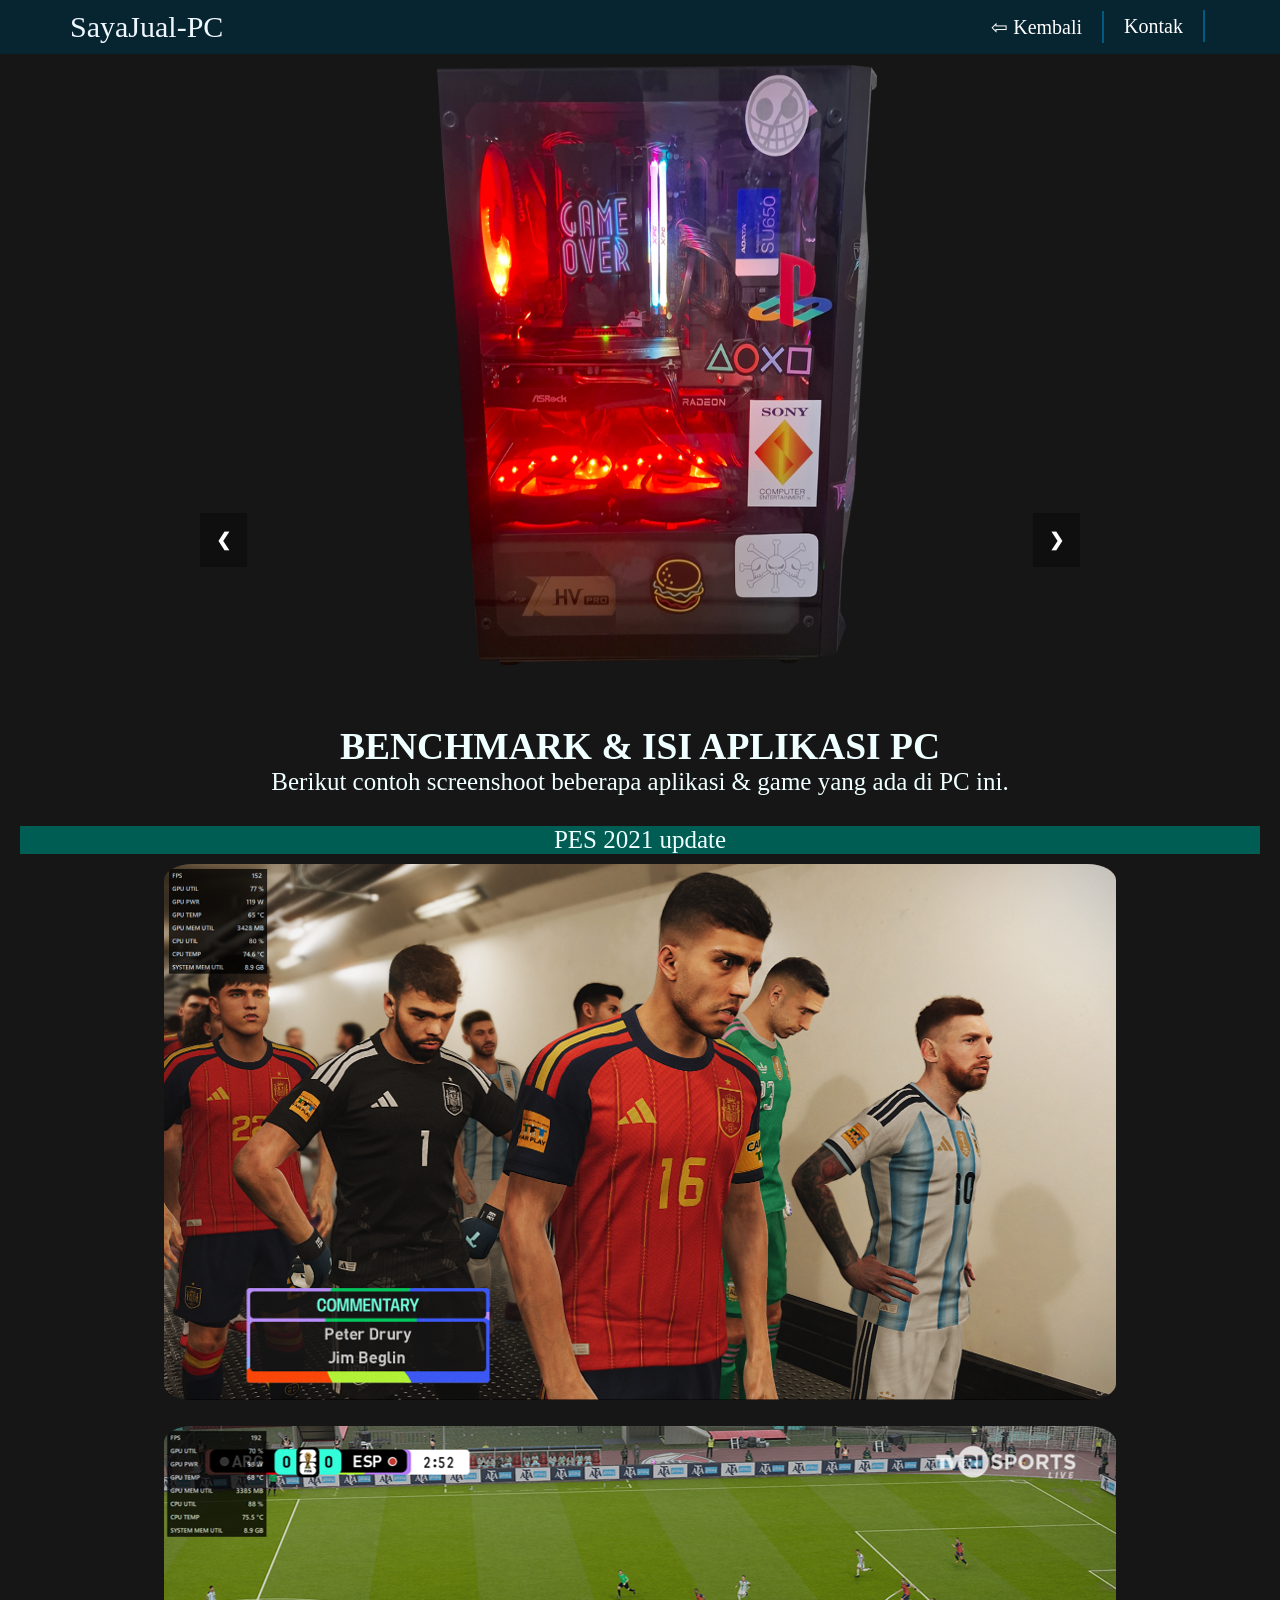
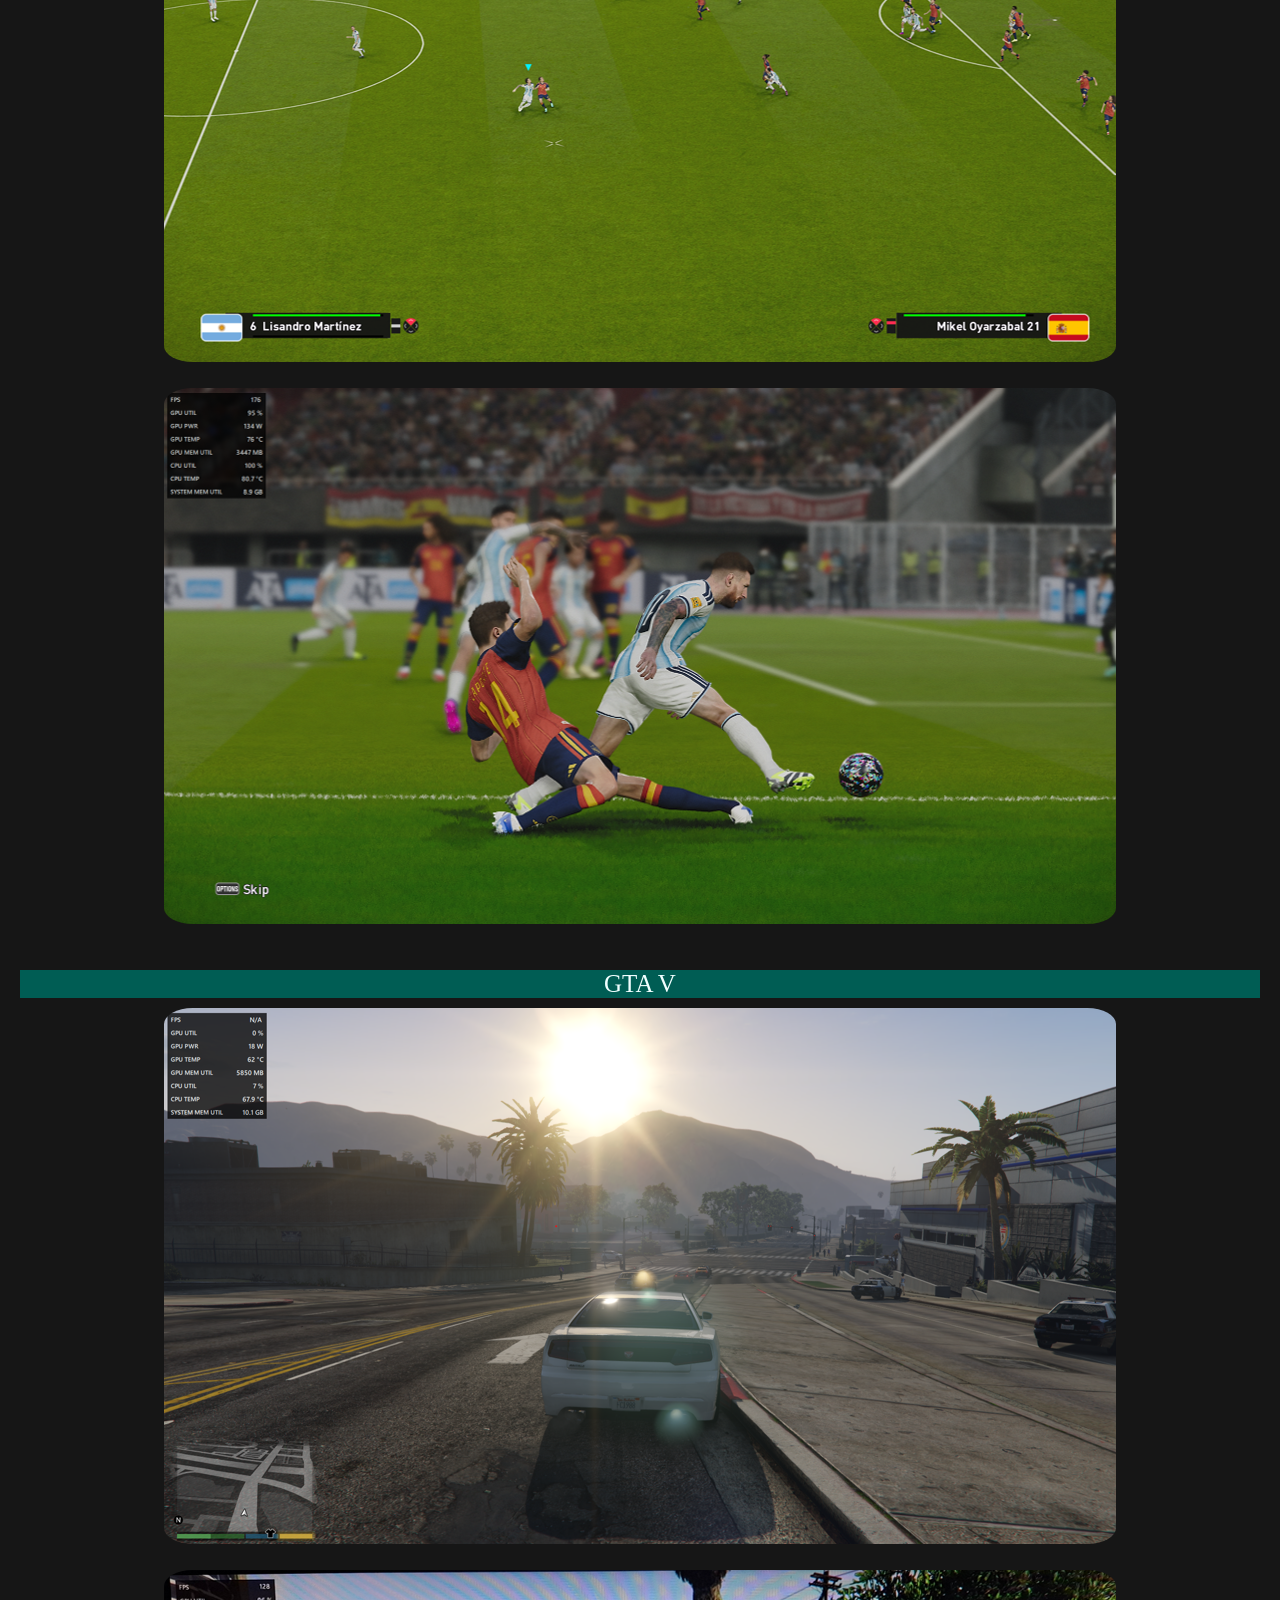
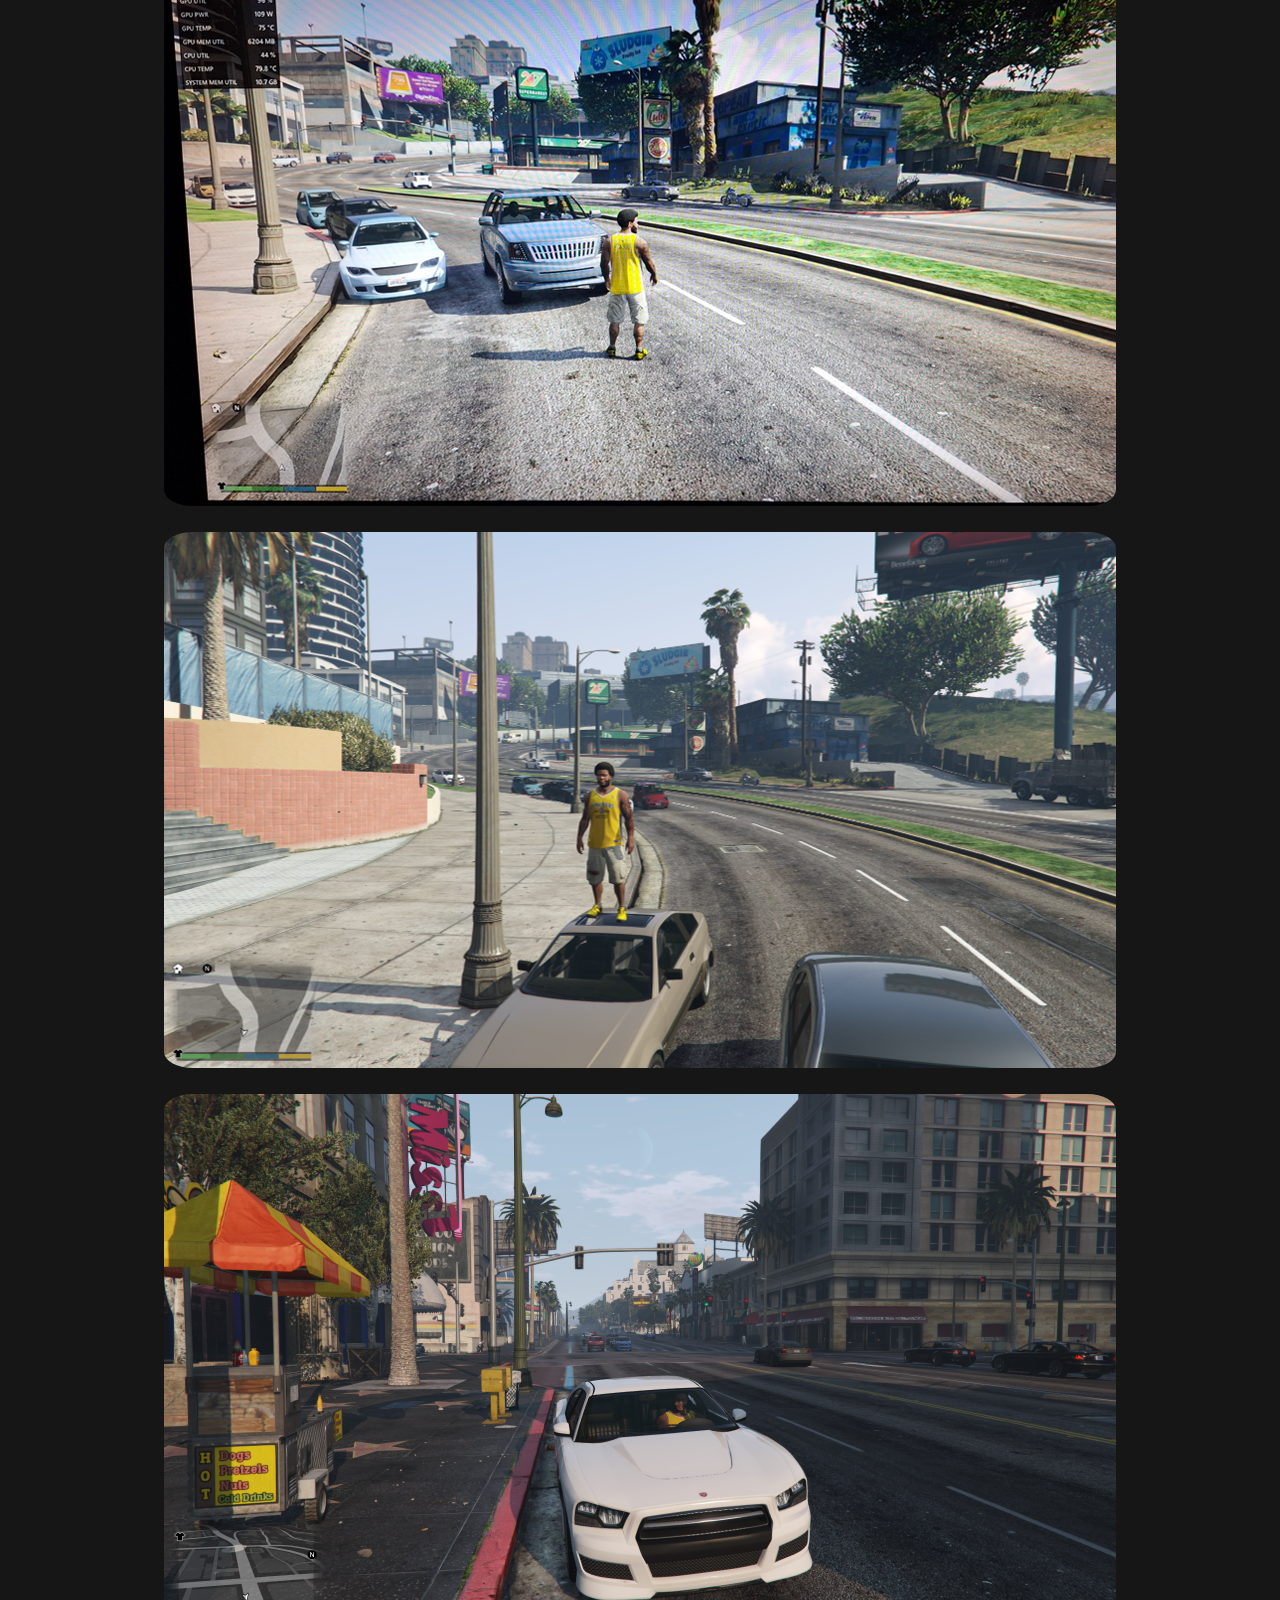
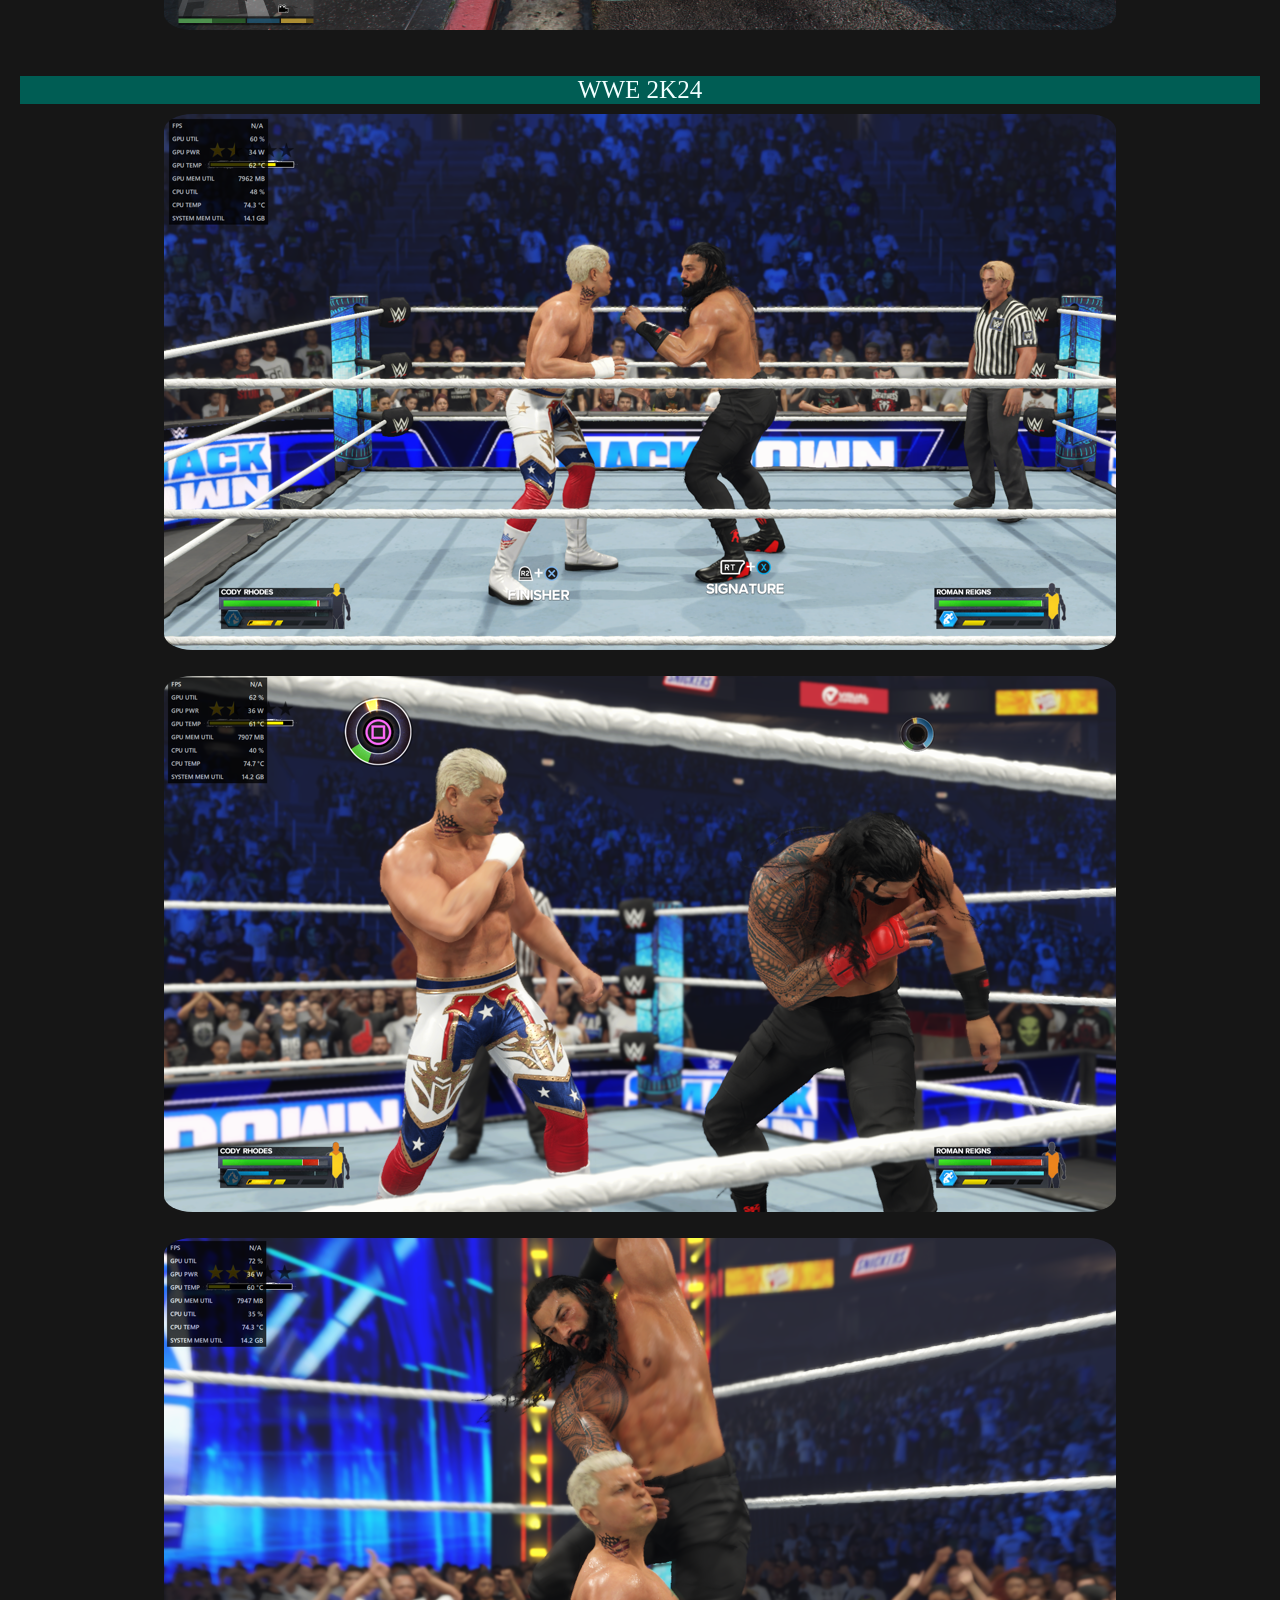
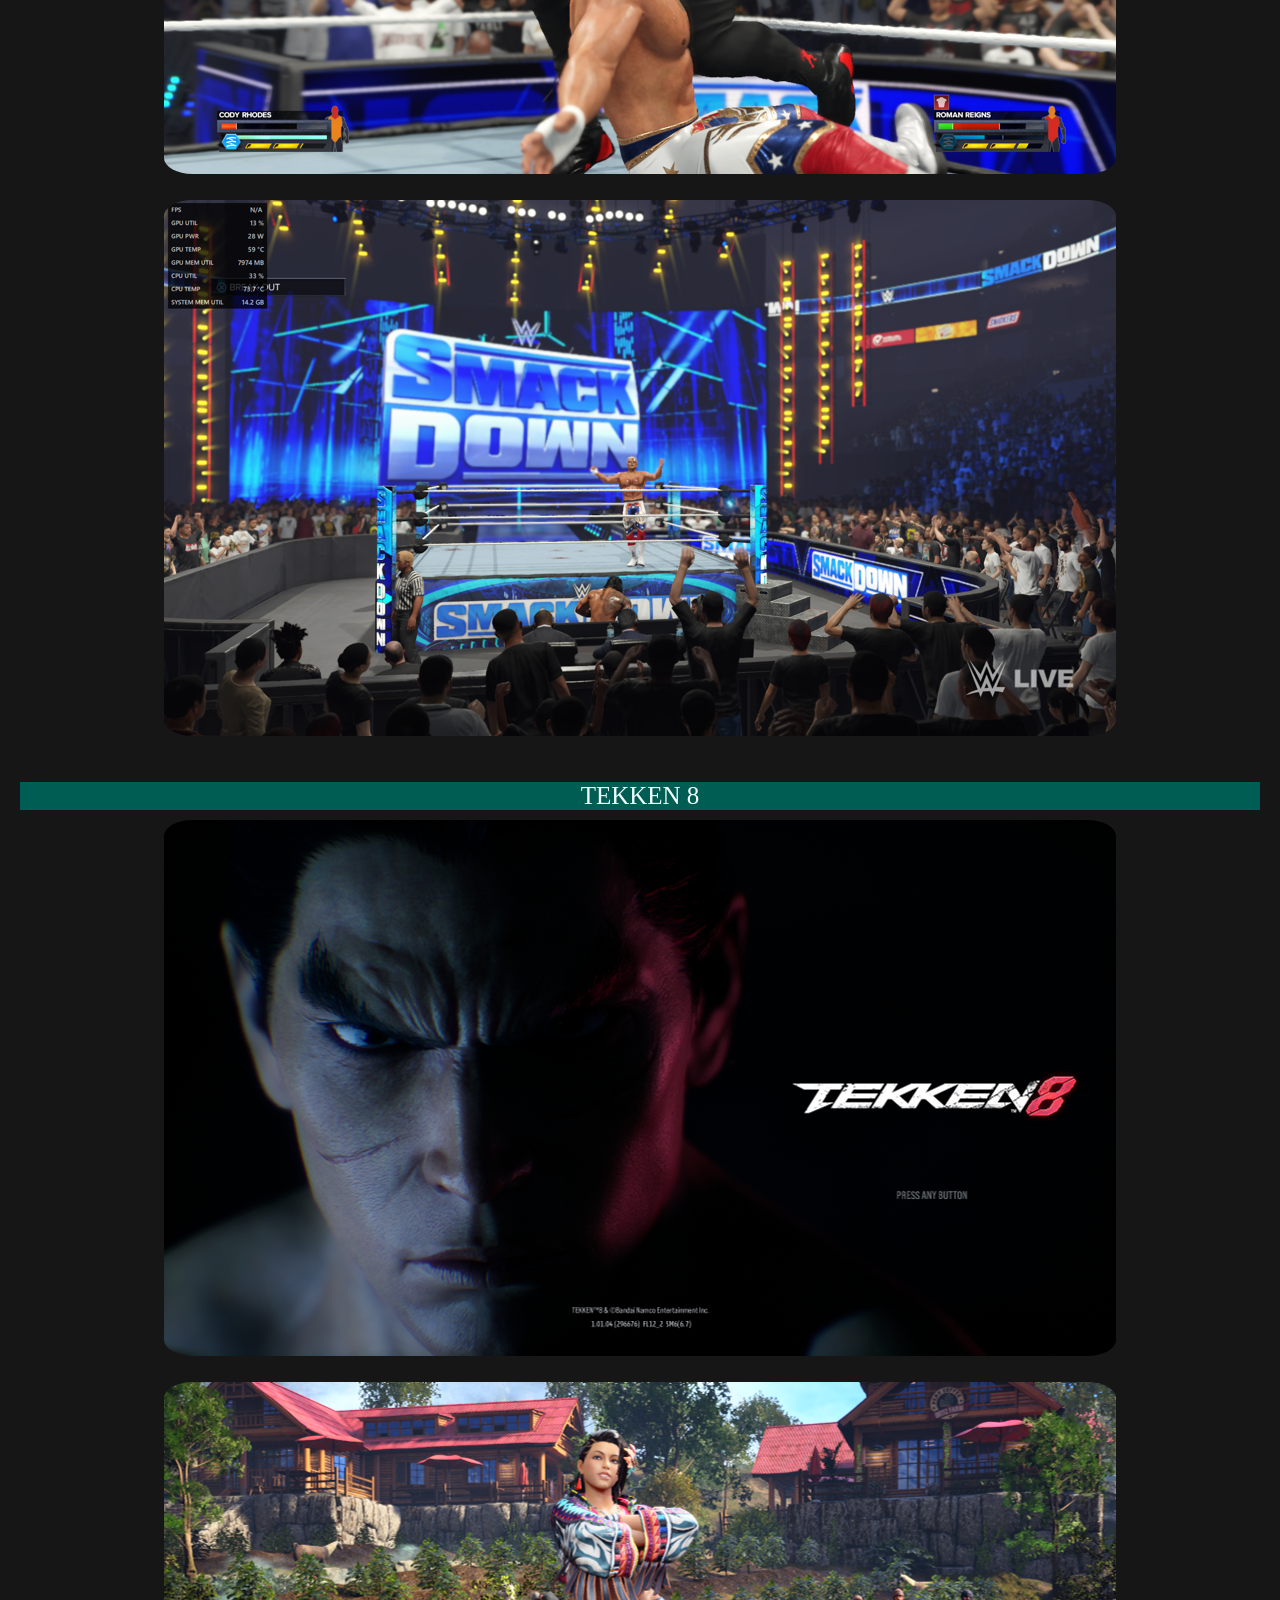
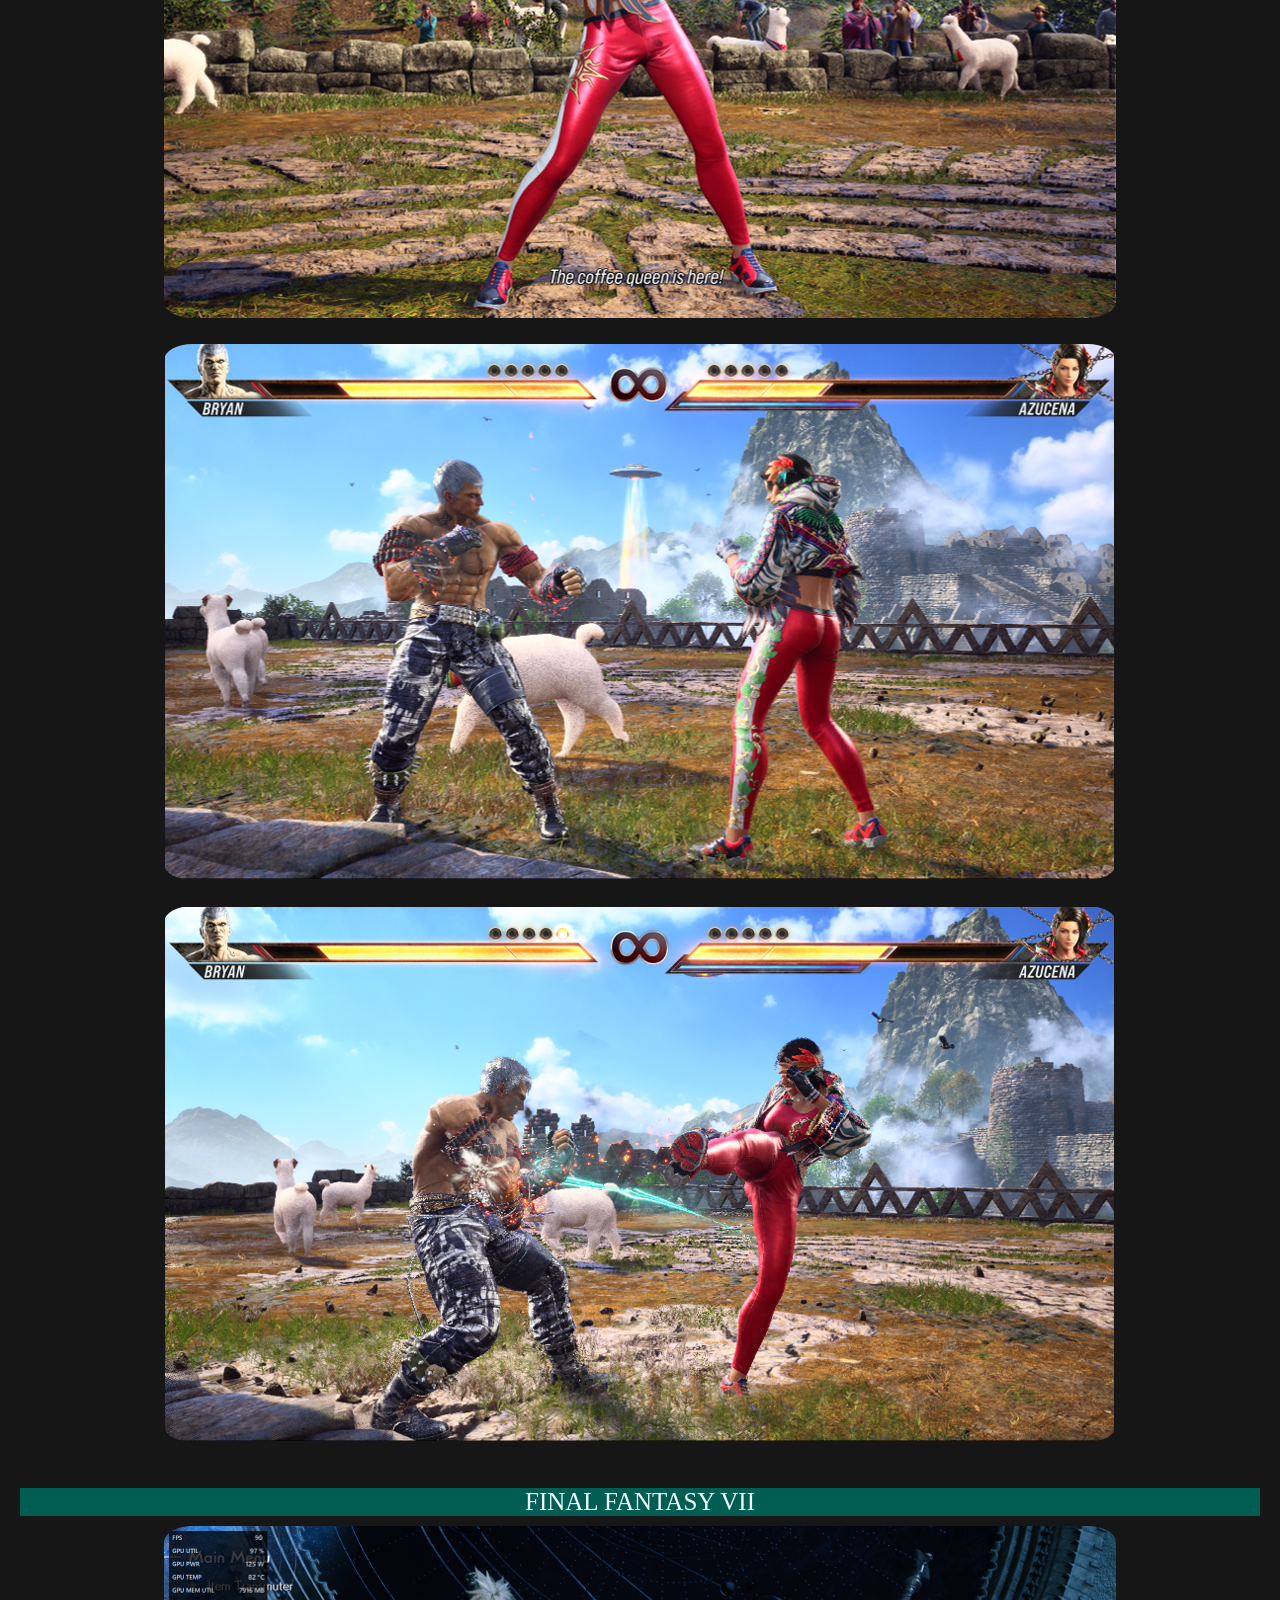
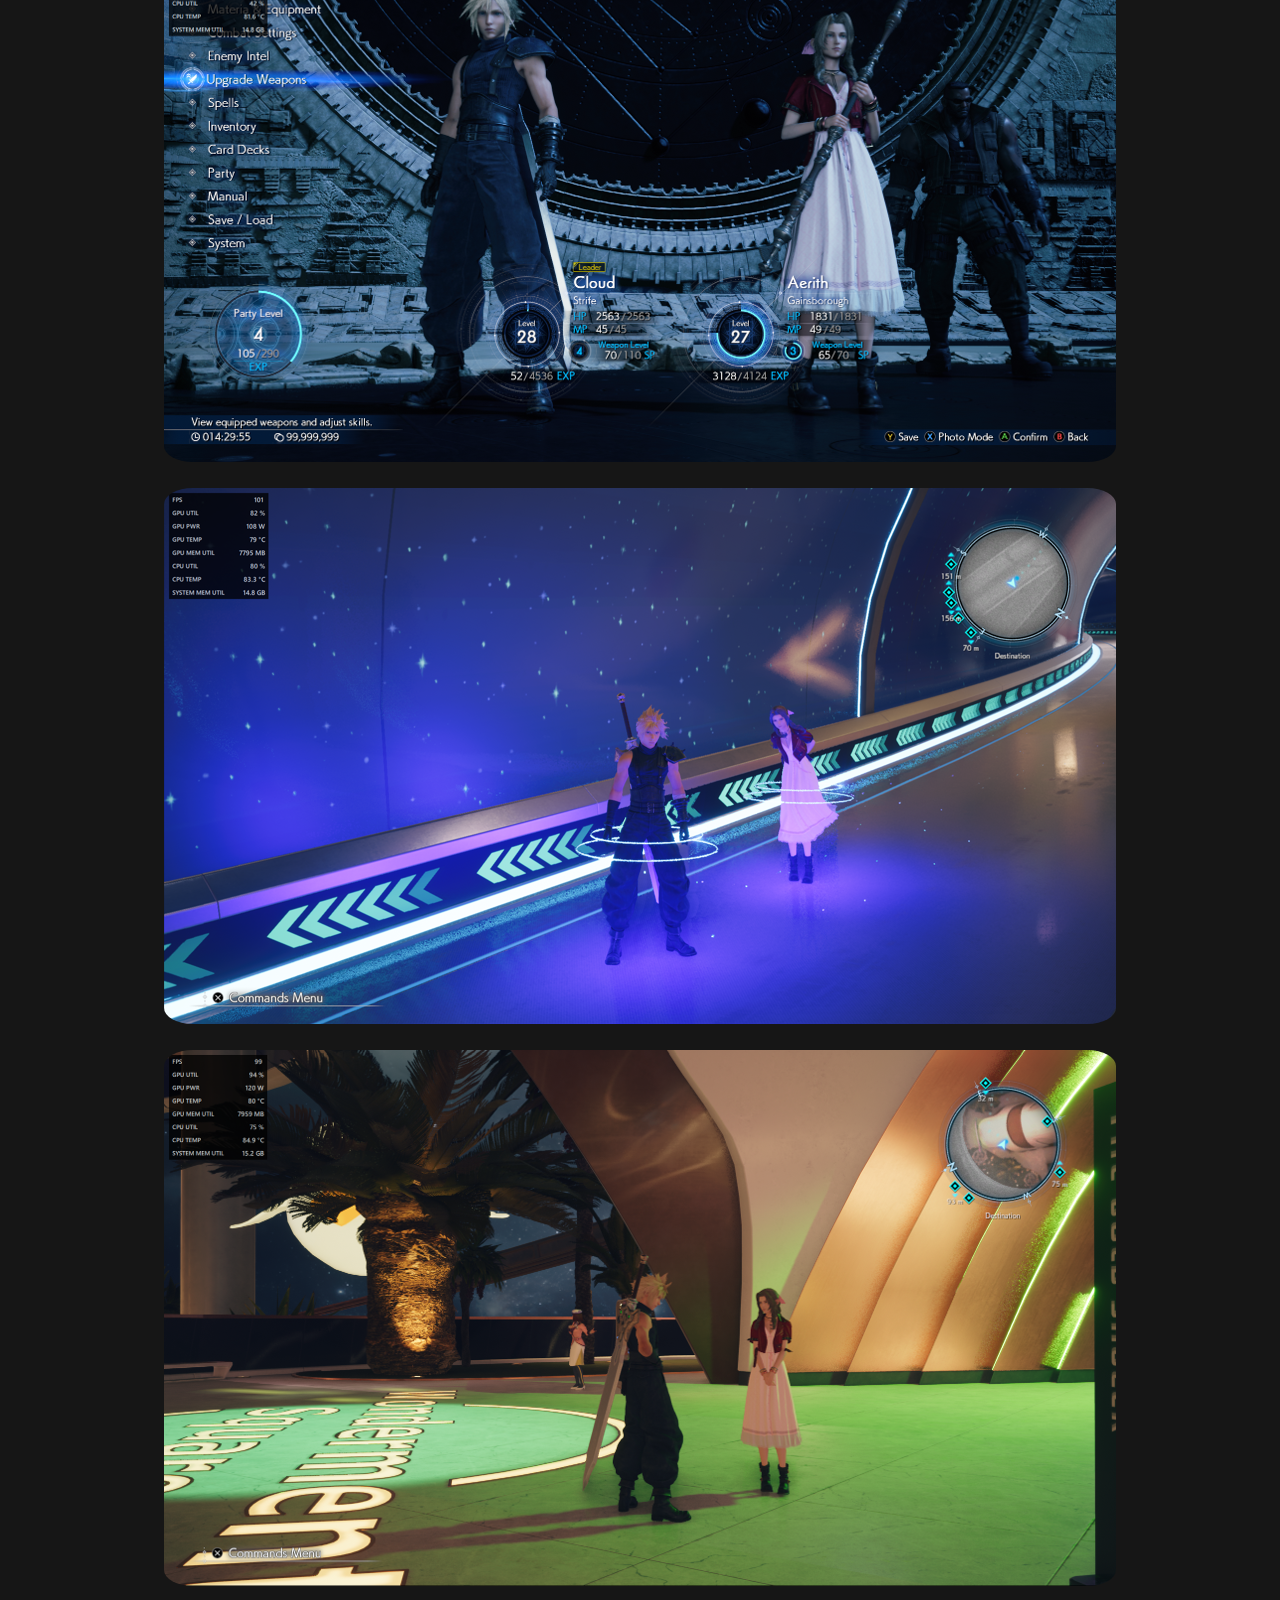
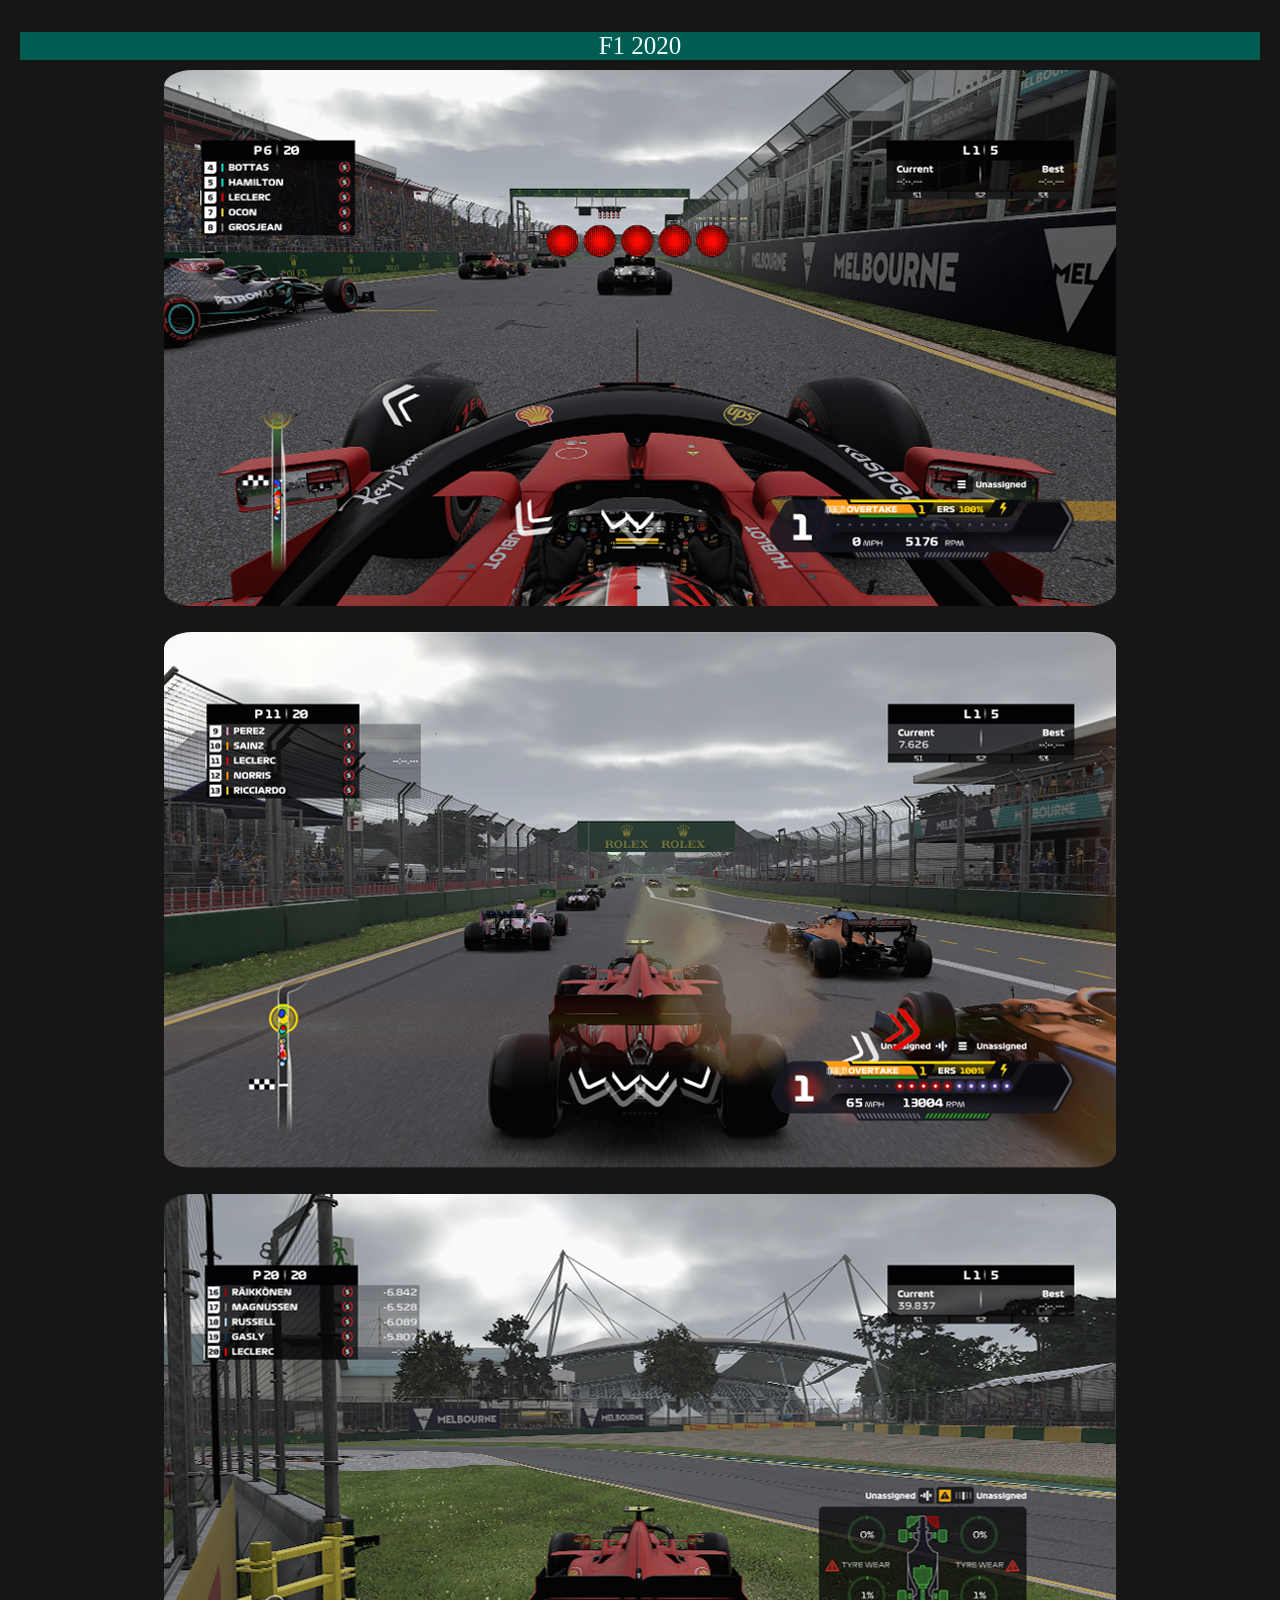
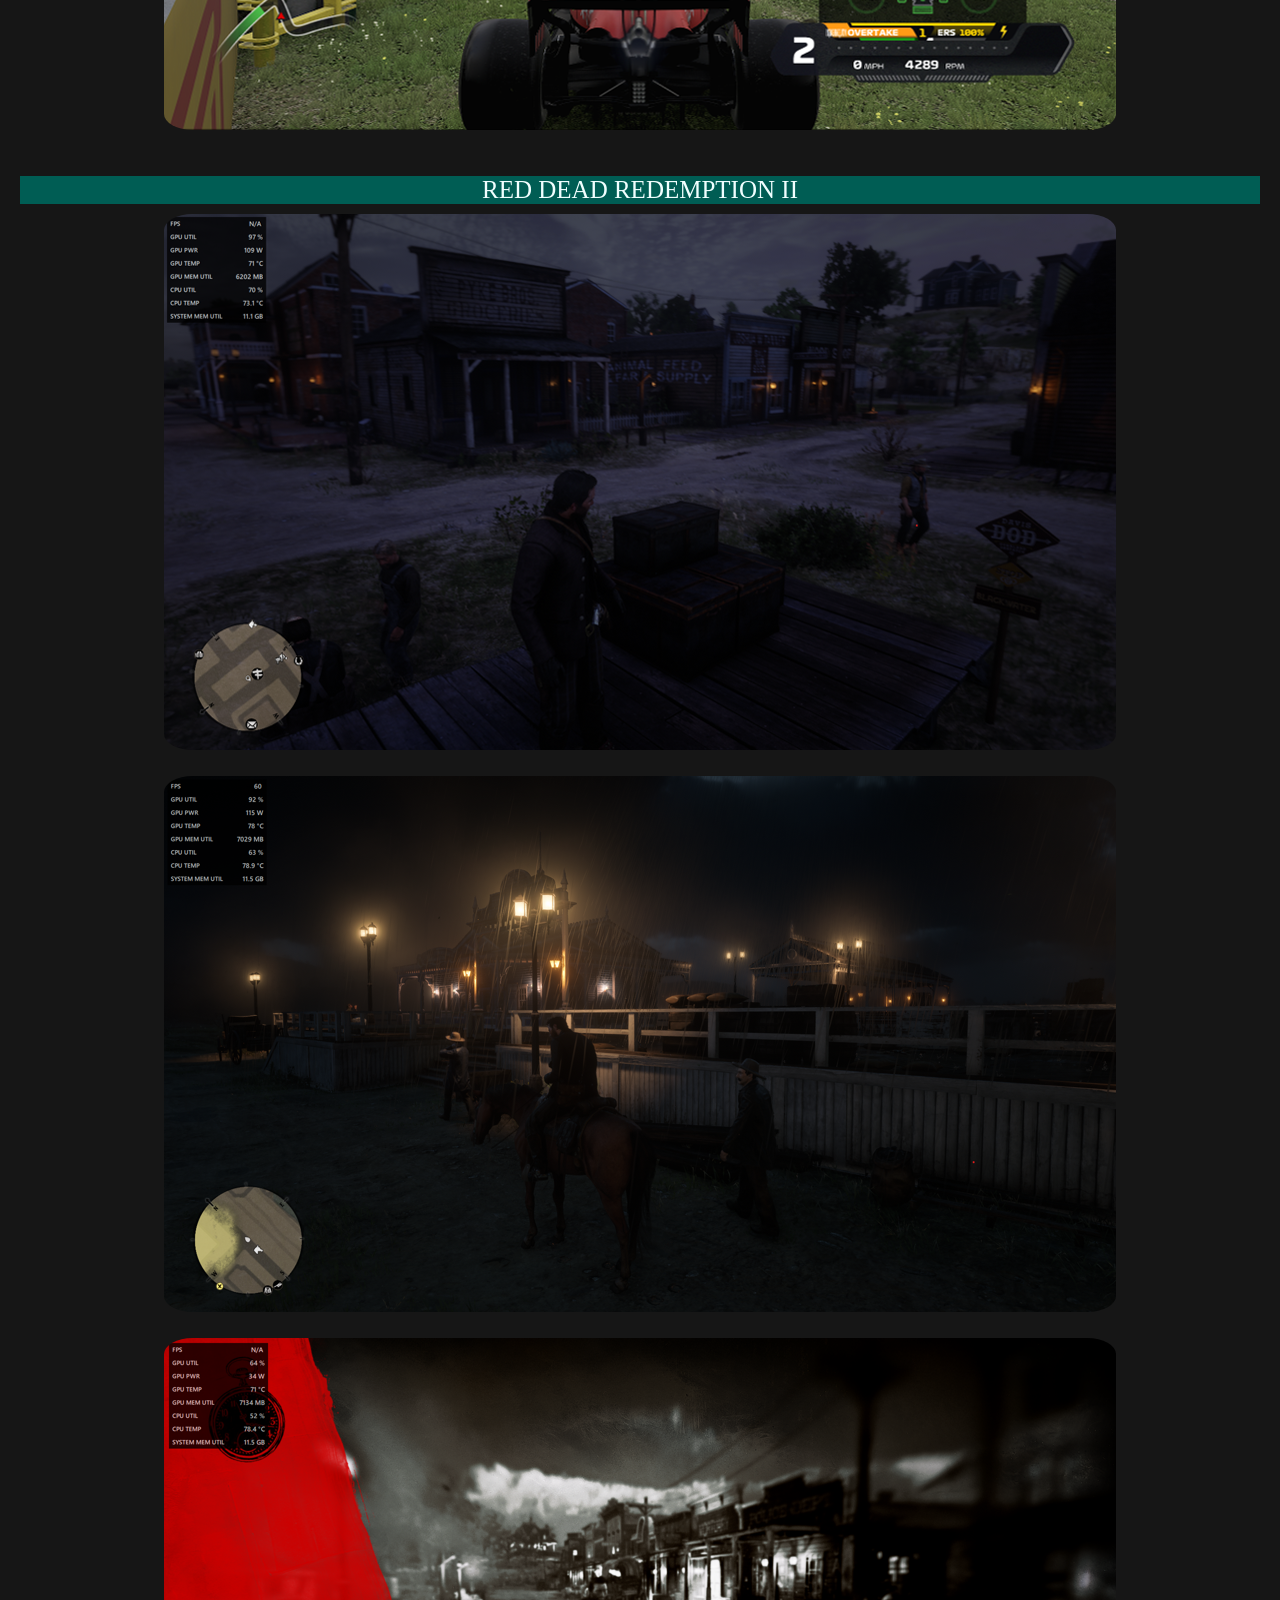
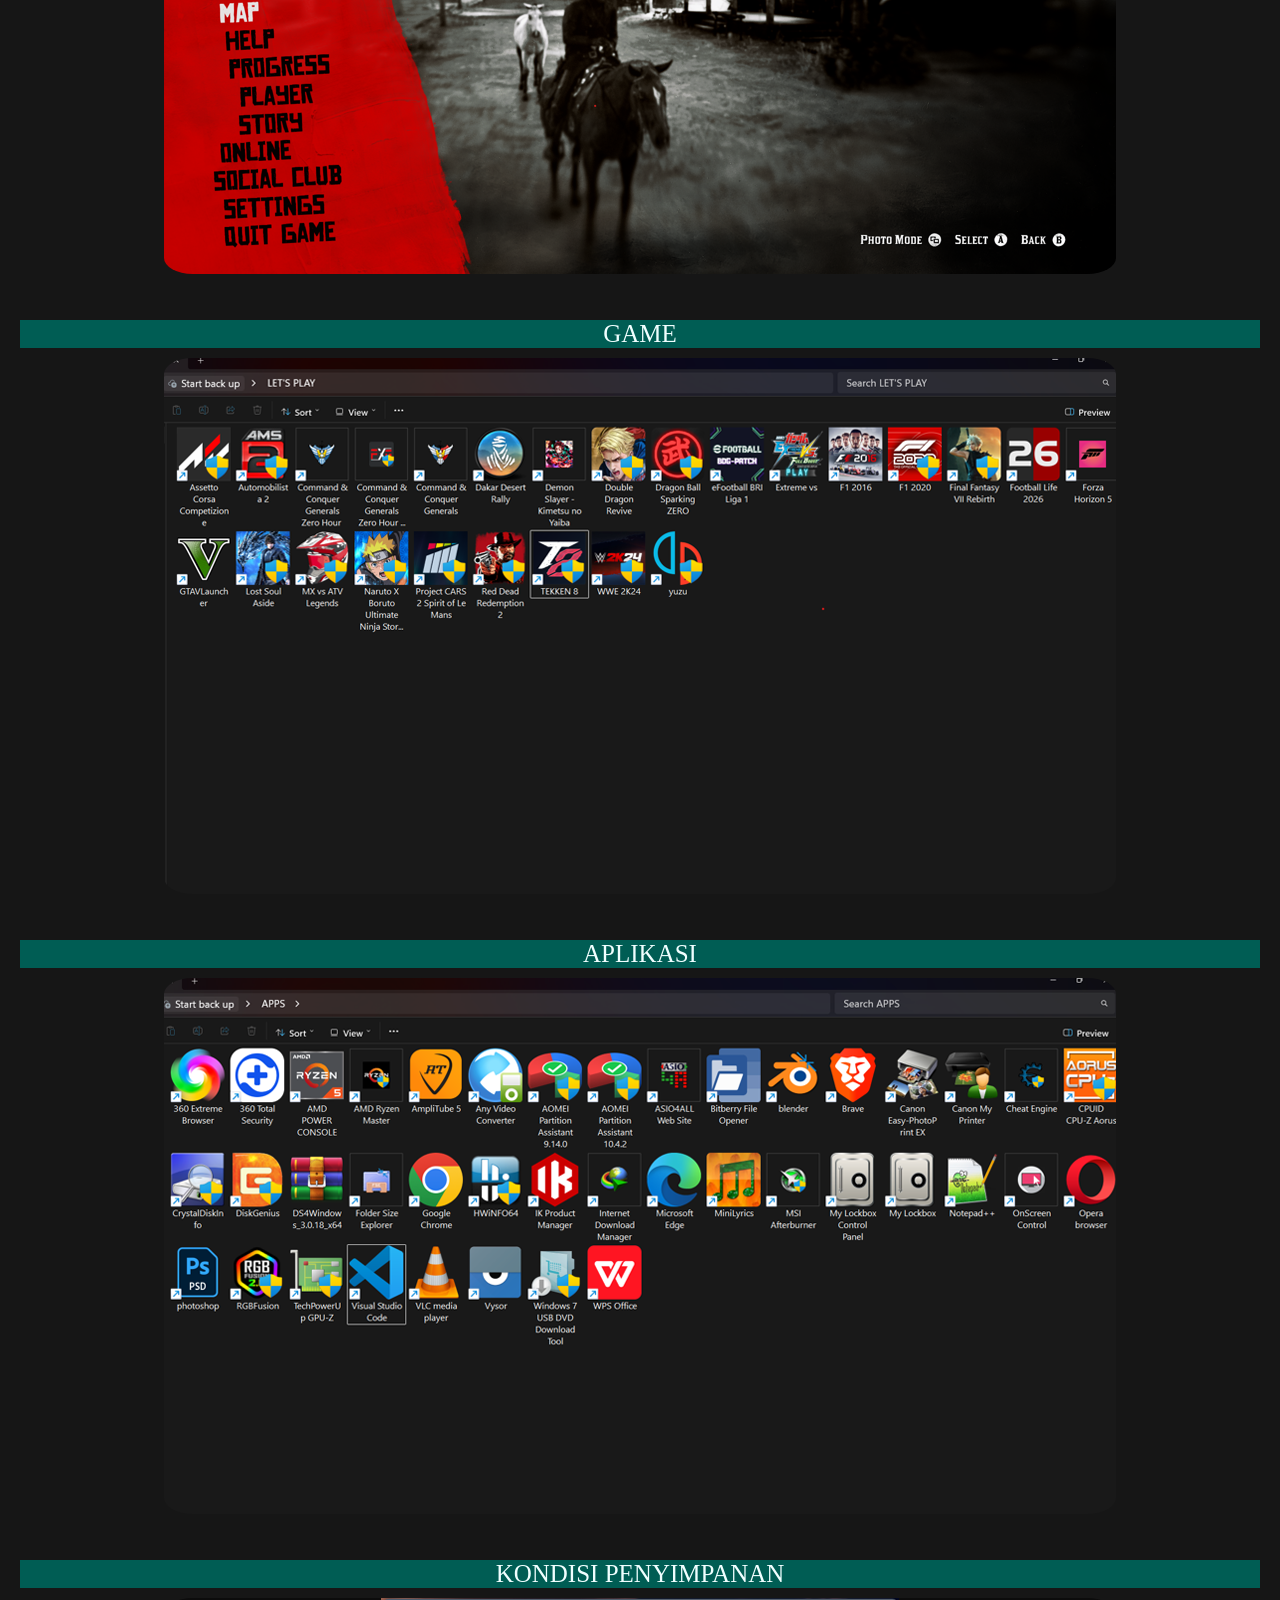
<file: benchmark.html>
<!doctype html>
<html lang="en">
  <head>
    <meta charset="UTF-8" />
    <meta name="viewport" content="width=device-width, initial-scale=1.0" />
    <link rel="stylesheet" href="mystyle.css" />
    <script src="script.js" defer></script>
    <title>Saya Jual PC</title>
    <link rel="icon" type="image/x-icon" href="awh.jpg" />
  </head>
  <body>
    <nav class="nav-container" id="nav-container">
      <a href="#" class="logo">SayaJual-PC</a>
      <ul class="navbar" id="navbar">
        <li><a href="index.html#benchmark">⇦ Kembali</a></li>
        <li><a href="#kontak">Kontak</a></li>
      </ul>
      <div class="hamburger" id="hamburger">
        <span></span>
        <span></span>
        <span></span>
      </div>
    </nav>

    <!----Slide Show---->
    <!-- Slide 1 -->
    <div class="slider-container">
      <div class="slide fade">
        <img src="img/pc1.png" alt="Slide 1" />
      </div>

      <!-- Slide 2 -->
      <div class="slide fade">
        <img src="img/pc2.png" alt="Slide 2" />
      </div>

      <!-- Slide 3 -->
      <div class="slide fade">
        <img src="img/pc-front.png" alt="Slide 3" />
      </div>

      <!-- Slide 4 -->
      <div class="slide fade">
        <img src="img/pc-back.png" alt="Slide 3" />
      </div>

      <!-- Slide 5 -->
      <div class="slide fade">
        <img src="img/pc-top.png" alt="Slide 3" />
      </div>
    </div>
    <!-- Navigation Arrows -->
    <a class="prev" onclick="changeSlide(-1)">&#10094;</a>
    <a class="next" onclick="changeSlide(1)">&#10095;</a>

    <!--main content-->
    <div class="bench">
      <h2>BENCHMARK & ISI APLIKASI PC</h2>
      <p1>
        Berikut contoh screenshoot beberapa aplikasi & game yang ada di PC ini.
      </p1>
      <div class="img-zoom">
        <p>PES 2021 update</p>
        <img src="bench/pes1.png" />
        <img src="bench/pes2.png" />
        <img src="bench/pes3.png" />
        <p>GTA V</p>
        <img src="bench/gta1.png" />
        <img src="bench/gta2.png" />
        <img src="bench/gta3.png" />
        <img src="bench/gta4.png" />
        <p>WWE 2K24</p>
        <img src="bench/wwe1.png" />
        <img src="bench/wwe2.png" />
        <img src="bench/wwe3.png" />
        <img src="bench/wwe4.png" />
        <p>TEKKEN 8</p>
        <img src="bench/tkn1.png" />
        <img src="bench/tkn2.png" />
        <img src="bench/tkn3.png" />
        <img src="bench/tkn4.png" />
        <p>FINAL FANTASY VII</p>
        <img src="bench/ff1.png" />
        <img src="bench/ff2.png" />
        <img src="bench/ff3.png" />
        <p>F1 2020</p>
        <img src="bench/f11.png" />
        <img src="bench/f12.png" />
        <img src="bench/f13.png" />
        <p>RED DEAD REDEMPTION II</p>
        <img src="bench/rdr1.png" />
        <img src="bench/rdr2.png" />
        <img src="bench/rdr3.png" />
        <p>GAME</p>
        <img src="bench/gm.png" />
        <p>APLIKASI</p>
        <img src="bench/app.png" />
        <p>KONDISI PENYIMPANAN</p>
        <img src="bench/ssd1.png" />
        <img src="bench/ssd2.png " />
        <img src="bench/ssd3.png" />
      </div>
    </div>
    <!--RUNNING TEXT-->
    <div class="simple-marquee">
      <p>✌︎㋡ BARANG READY !!</p>
    </div>

    <section id="kontak">
      <div class="footer">
        <p style="font-size: 25px; font-weight: 600; text-decoration: overline">
          Kontak saya di bawah ini 😎:
        </p>
        <br />
        <div class="img-flex">
          <div class="img1">
            <a href="https://instagram.com/all._.fine" target="_blank"
              ><img src="img/igw.png"
            /></a>
          </div>
          <div class="img2">
            <a href="https://wa.me/628984433377" target="_blank"
              ><img src="img/wab.png"
            /></a>
          </div>
          <div class="img3">
            <a href="index.html#kontak"><img src="img/gmw.png" /></a>
          </div>
        </div>

        <br />
        <ul>
          <li><a href="#" style="font-size: 30px">⇧ Kembali Atas</a></li>
        </ul>

        <br /><br /><br />

        <p>&copy; 2026 SayaJual-PC by alfin w.h.</p>
      </div>
    </section>
  </body>
</html>
</file>
<file: mystyle.css>
* {
  margin: 0;
  padding: 0;
  box-sizing: border-box;
  --primary-color: #161616;
  ***outline: 1px solid red;
}

html {
  font-family: Cambria, Cochin, Georgia, Times, "Times New Roman", serif;
  scroll-behavior: smooth;
  background-color: var(--primary-color);
  color: azure;
}
nav {
  z-index: 9999;
  top: 0;
  width: 100%;
  position: fixed;
  background-color: #002c3fac;
}

.nav-container {
  display: flex;
  justify-content: space-between;
  align-item: center;
  margin: 0;
  padding: 10px 70px;
  transition: top 0.3s;
}

.logo {
  color: aliceblue;
  text-decoration: none;
  font-size: 30px;
  font-weight: 500;
}

.navbar {
  display: flex;
  list-style: none;
  margin: 5px;
}

.navbar li a {
  border-right: 2px solid #005a81;
  color: rgb(255, 255, 255);
  text-decoration: none;
  font-size: 20px;
  padding: 5px 20px;
}

.navbar li a:hover,
.logo:hover {
  color: rgb(153, 231, 9);
  text-decoration: underline;
  transition: 0.7s ease;
}

/*hamburger*/
.hamburger {
  display: none;
  flex-direction: column;
  cursor: pointer;
  gap: 5px;
  padding: 10px;
}
.hamburger span {
  width: 25px;
  height: 3px;
  background-color: rgb(255, 255, 255);
}
.hamburger:hover {
  background-color: rgba(0, 0, 0, 0.793);
  border-radius: 20%;
}

.hamburger.active-nav span:nth-child(1) {
  transform: rotate(45deg) translate(7px, 7px);
}
.hamburger.active-nav span:nth-child(2) {
  opacity: 0;
}
.hamburger.active-nav span:nth-child(3) {
  transform: rotate(-45deg) translate(6px, -6px);
}

/*slider image*/
.slider-container {
  max-width: 100%;
  margin-top: 65px;
  margin-left: 20%;
  border-radius: 10%;
  align-items: center;
}

.slide {
  display: none;
}

.slide img {
  width: 700px;
  height: 600px;
  display: block;
  margin-left: 5%;
}

/* Next & previous buttons */
.prev,
.next {
  cursor: pointer;
  position: absolute;
  top: 60%;
  transform: translateY(-50%);
  margin: 0 200px;
  padding: 16px;
  color: white;
  font-weight: bold;
  font-size: 18px;
  background-color: rgba(0, 0, 0, 0.3);
  user-select: none;
  transition: 0.3s ease;
}

.next {
  right: 0;
}

.prev:hover,
.next:hover {
  background-color: rgba(0, 0, 0, 0.8);
}

/* Fade animation */
.fade {
  animation: fadeEffect 1s;
}

@keyframes fadeEffect {
  from {
    opacity: 0.4;
  }
  to {
    opacity: 1;
  }
}

/**GAMBAR MY PC**/
.mypc-container {
  display: flex;
  flex-wrap: wrap;
  margin: 15px 5px;
  padding: 15px 0;
  background-color: #575757;
  justify-content: center;
  align-items: center;
}
.mypc-container img {
  border: 2px solid rgba(27, 27, 27, 0.287);
  margin: 10px 10px;
  border-radius: 0 10% 0 10%;
}
.img-zoom {
  overflow: hidden;
}
.img-zoom img {
  transition: transform 1.5s ease;
}
.img-zoom img:hover {
  transform: scale(1.2);
}

/**KONTEN**/
.content-cont {
  margin: 30px 30px 0 30px;
  padding: 20px 10% 50px 10%;
  box-shadow: 6px 16px 16px 6px rgba(0, 0, 0, 0.299);
  font-size: 20px;
}

.accordion {
  background-color: #00534b;
  color: #ffffff;
  cursor: pointer;
  padding: 12px;
  width: 100%;
  border: none;
  text-align: left;
  outline: none;
  font-size: 25px;
  border: 2px solid #04453f;
  border-radius: 0 30px 0 0;
  transition: 0.4s;
  box-shadow: 6px 16px 16px 6px rgba(0, 0, 0, 0.299);
}

.active,
.accordion:hover {
  background-color: #053d36;
  color: #d1ff17;
  transition: 0.4s ease-in-out;
}

.accordion:after {
  content: "\002B";
  color: #ffffff;
  font-weight: bold;
  float: right;
  margin-left: 5px;
}

.active:after {
  content: "\2212";
}

.panel {
  display: flex;
  padding: 0 18px;
  background-color: #2e2e2e;
  color: #ffffff;
  max-height: 0;
  overflow: hidden;
  transition: max-height 0.2s ease-out;
}
.panel-p {
  margin: auto 35px;
  font-weight: 400;
}

.panel img {
  width: 200px;
  height: 200px;
  margin: 10px 20px 10px 10px;
  border-radius: 0 50px 0 50px;
  box-shadow: 6px 16px 16px 6px rgba(0, 0, 0, 0.299);
}

.pan-penyimpanan {
  flex-direction: column;
  padding: 0 18px;
  background-color: #2e2e2e;
  color: #ffffff;
  max-height: 0;
  overflow: hidden;
  transition: max-height 0.2s ease-out;
}
.pan-penyimpanan-p {
  margin: auto 35px;
  font-weight: 400;
}

.pan-penyimpanan img {
  width: 200px;
  height: 200px;
  margin: 10px 20px 10px 10px;
  border-radius: 0 50px 0 50px;
  box-shadow: 6px 16px 16px 6px rgba(0, 0, 0, 0.299);
}
.penyimpanan {
  margin: 5px 15px;
  display: flex;
  border-bottom: 2px solid rgb(255, 255, 255);
}
.harga {
  text-align: center;
  line-height: 1.8;
}

.other {
  background-color: aliceblue;
  color: #001e24;
  margin: 15px 5px 0 5px;
  padding: 55px 10px;
  box-shadow: 6px 16px 16px 6px rgba(0, 0, 0, 0.299);
}

.other-card {
  box-shadow: 6px 16px 16px 6px rgba(0, 0, 0, 0.299);
  margin: 15px auto;
  border: 3px solid black;
  background-color: aliceblue;
  text-align: center;
}
.other-content {
  display: flex;
  padding: 15px 20px;
  align-items: center;
}
.other-content img {
  box-shadow: 6px 16px 16px 6px rgba(0, 0, 0, 0.299);
  border-radius: 0 50px 0 50px;
  width: 350px;
  height: 300px;
}

.other-content-p {
  font-size: 20px;
  color: #161616;
  text-align: left;
  line-height: 1.2;
}

.beli {
  background-color: #008174;
  color: #ffffff;
  padding: 5px 80px;
  box-shadow: 6px 6px 16px 6px rgba(0, 0, 0, 0.299);
  border: none;
  border-radius: 30px;
  font-size: 30px;
  transition: all 0.1s ease;
  margin-left: 25px;
}
.beli:hover {
  background-color: #005d54;
  color: #d7d7d7;
  transform: translate(0, 3px);
}
.beli:active {
  transform: translateY(5px);
  transform: translate(0, 6px);
}

.reveal {
  opacity: 0;
  transition: all 2s ease;
}

.reveal-right {
  transform: translateX(60px);
}

.reveal.active {
  opacity: 1;
  transform: translateX(0) translateY(0); /* balik ke tengah */
}

.footer {
  background-color: #00534b;
  padding: 30px 50px 60px 50px;
  list-style: none;
  text-align: center;
  border-top: 8px solid rgb(0, 63, 97);
}

.footer ul {
  display: flex;
  list-style: none;
  justify-content: center;
  gap: 25px;
}
.footer li a {
  background-color: #00534b;
  color: #e5e5e5;
  text-decoration: none;
  margin: 15px 5px;
  font-size: 20px;
}
.footer li a:hover {
  color: #000000;
  text-decoration: underline;
  transition: 0.4s ease;
}

.img-flex {
  display: flex;
  justify-content: center;
}
.footer .img1 img {
  width: 25px;
  height: 25px;
  margin: 0px 10px 20px 10px;
  content: url(img/igw.png);
}
.footer .img1 img:hover {
  filter: hue-rotate(90deg);
  content: url(img/igb.png);
}

.footer .img2 img {
  width: 25px;
  height: 25px;
  margin: 0px 10px 20px 10px;
  content: url(img/waw.png);
}
.footer .img2 img:hover {
  filter: hue-rotate(90deg);
  content: url(img/wab.png);
}

.footer .img3 img {
  width: 25px;
  height: 25px;
  margin: 0px 10px 20px 10px;
  content: url(img/gmw.png);
}
.footer .img3 img:hover {
  filter: hue-rotate(90deg);
  content: url(img/gmb.png);
}

/********RUNNING TEXT********/
.simple-marquee {
  width: 60%;
  overflow: hidden;
  white-space: nowrap;
  background: #ff0000;
  margin: 15px 20%;
  border-radius: 30px;
}

.simple-marquee p {
  font-family: "Franklin Gothic Medium", "Arial Narrow", Arial, sans-serif;
  display: inline-block;
  padding-left: 100%;
  animation: simple-scroll 9s linear infinite;
  font-size: 30px;
  font-weight: 600;
}

@keyframes simple-scroll {
  0% {
    transform: translateX(0%);
  }
  100% {
    transform: translateX(-100%);
  }
}

/**********HP SCREEN*************/
@media (min-width: 320px) and (max-width: 767px) {
  /*slider image*/

  .slider-container {
    max-width: 50%;
    border-radius: 10%;
  }
  .slide {
    display: none;
  }

  .slide img {
    width: 270px;
    height: 240px;
    display: block;
    margin-left: -30px;
  }
  /* Next & previous buttons */
  .prev,
  .next {
    top: 45%;
    transform: translateY(-50%);
    margin: 0 20px;
    padding: 16px;
    user-select: none;
    transition: 0.3s ease;
  }

  .mypc-container {
    margin: 0;
    padding: 0;
  }
  .mypc-container img {
    margin: 5px 10px;
  }

  .content-cont {
    margin-left: 10px;
    margin-right: 10px;
    padding-bottom: 50px;
  }

  .panel {
    flex-direction: row;
    flex-wrap: wrap;
  }
  .panel img {
    margin-left: 5px;
    margin-top: 20px;
    margin-bottom: 25px;
  }
  .panel-p {
    margin: 0 0 15px 6.5%;
  }

  .pan-penyimpanan {
    flex-direction: column;
    padding: 0 18px;
    max-height: 0;
    overflow: hidden;
    transition: max-height 0.2s ease-out;
  }
  .pan-penyimpanan-p {
    margin: 5px 0 20px 20px;
    font-weight: 400;
  }

  .pan-penyimpanan img {
    margin: 10px 20px 20px 0;
    border-radius: 0 50px 0 50px;
    box-shadow: 6px 16px 16px 6px rgba(0, 0, 0, 0.299);
  }
  .penyimpanan {
    margin: 10px 1%;
    flex-direction: column;
  }

  .other p1,
  .other p2 {
    font-size: 15px;
  }

  .other-card {
    margin: 15px 5px;
    text-align: center;
  }
  .other-content {
    flex-direction: column;
    flex-wrap: wrap;
    padding: 15px 5px;
    margin: 5px;
    align-items: center;
  }
  .other-content img {
    width: 250px;
    height: 200px;
    margin-top: 10px;
  }

  .other-content-p {
    font-size: 16px;
    color: #161616;
    text-align: left;
    line-height: 1.2;
    margin-top: 28px;
  }

  .nav-container {
    width: 100%;
    margin: 0;
    padding: 10px 30px;
  }
  .navbar {
    position: absolute;
    top: 58px;
    left: 50%;
    width: 50%;
    background-color: #000000ad;
    flex-direction: column;
    align-items: center;
    gap: 0;
    max-height: 0;
    overflow: hidden;
    transition: max-height 0.5s ease-in-out;
    padding: 0;
    margin: 0;
  }
  .navbar.active-nav {
    max-height: 280px;
  }
  .navbar li {
    width: 100%;
    text-align: center;
  }
  .navbar a {
    display: block;
    padding: 12px 0;
  }
  .hamburger {
    display: flex;
  }

  .hero-video video {
    width: 100px;
    height: 300px;
    margin-right: 0px;
    margin-bottom: 15px;
  }
  .btn-pause {
    bottom: 30px;
    right: 30px;
    z-index: 2;
    width: 20px; /* bikin bulat */
    height: 20px;
    font-size: 20px; /* ukuran icon */
  }

  .reveal {
    opacity: 0;
    transition: all 2s ease;
  }

  .reveal-right {
    transform: translateY(20px);
  }

  .reveal.active {
    opacity: 1;
    transform: translateX(0) translateY(0); /* balik ke tengah */
  }

  .footer ul {
    gap: 10px;
  }
  .footer li a {
    font-size: 13px;
    margin: 10px 5px;
  }

  .footer p {
    font-size: 12px;
  }

  /********BENCHMARK IMG*******/
  .bench p1,
  .bench p {
    font-size: 20px;
  }
  .bench .img-zoom img {
    margin: 10px;
    border-radius: 3%;
    width: 100%;
  }
}

.hero-video {
  display: flex;
  align-items: center;
}
.hero-video video {
  border-radius: 0 90px 0 90px;
  width: 300px;
  margin-right: 20px;
  margin-bottom: 15px;
  justify-content: center;
  box-shadow: 6px 16px 16px 6px rgba(0, 0, 0, 0.299);
}
.btn-pause {
  bottom: 30px;
  right: 30px;
  z-index: 2;
  width: 50px; /* bikin bulat */
  height: 50px;
  background: rgba(0, 0, 0, 0.4);
  backdrop-filter: blur(5px); /* efek kaca */
  color: white;
  border: 2px solid rgb(0, 234, 255);
  border-radius: 50%; /* bulat */
  cursor: pointer;
  font-size: 20px; /* ukuran icon */
  box-shadow: 6px 6px 20px 6px rgba(0, 0, 0, 0.299);
  display: flex;
  align-items: center;
  justify-content: center;
  transition: 0.3s ease;
}
.btn-pause:hover {
  background: rgba(255, 255, 255, 0.2);
  border: 2px solid rgb(255, 0, 0);
  transform: scale(1.1); /* gede dikit pas hover */
}

.benchmark {
  font-size: 40px;
  color: rgb(255, 255, 255);
  margin: 20px auto 30px auto;
  text-align: center;
}

.benchmark span a {
  text-decoration: none;
  color: #d6ff4f;
  background-color: #00534b;
  border-radius: 0 20px 0 20px;
  padding: 1px 15px;
  font-style: italic;
  transition: 0.2s ease;
}
.benchmark span a:hover {
  text-decoration: none;
  color: #dfdfdf;
  background-color: #00534b;
  border-radius: 30px 0 30px 0;
}

/********CSS BENCHMARK HTML********/
.bench {
  margin: 60px 20px 20px 20px;
  text-align: center;
  font-size: 25px;
}
.bench img {
  margin: 10px;
  border-radius: 3%;
  width: auto;
}
.bench P {
  margin-top: 30px;
  background-color: #005d54;
}
</file>
